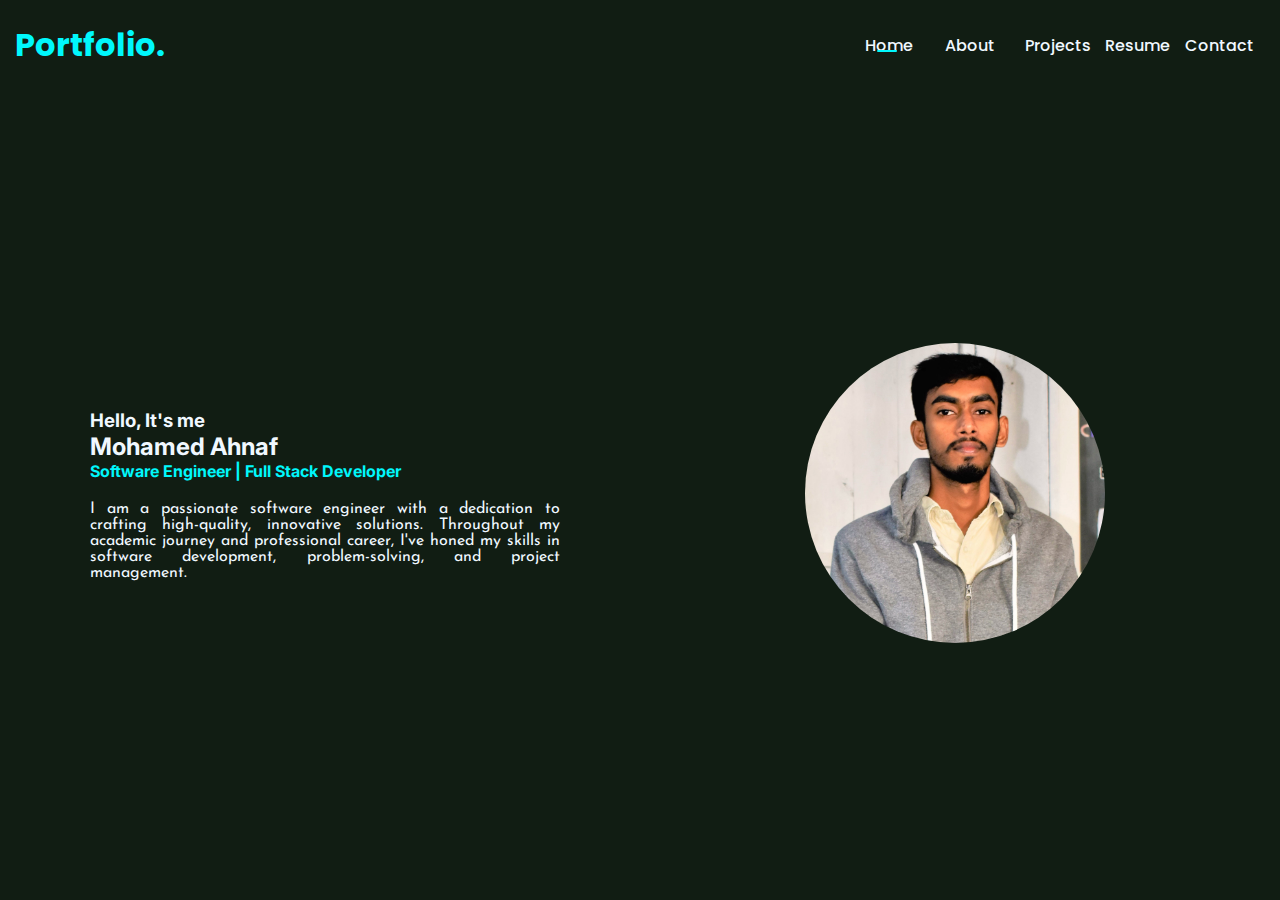
<file: index.html>
<!-- @format -->

<!DOCTYPE html>
<html lang="en">
  <head>
    <meta charset="UTF-8" />
    <meta name="viewport" content="width=device-width, initial-scale=1.0" />
    <title>Ahnaf's Portfolio</title>

    <link rel="stylesheet" href="style.css" />

    <link rel="preconnect" href="https://fonts.googleapis.com" />
    <link rel="preconnect" href="https://fonts.gstatic.com" crossorigin />
    <link
      href="https://fonts.googleapis.com/css2?family=Inter:wght@100..900&family=Josefin+Sans:ital,wght@0,100..700;1,100..700&family=Montserrat:ital,wght@0,100..900;1,100..900&family=Poppins&display=swap"
      rel="stylesheet"
    />
  </head>
  <body>
    <div class="page-indicator" id="indicator"></div>
    <div class="title-bar">
      <h1>Portfolio.</h1>
      <ul>
        <a href="index.html" style="transition: 1s">
          <li onmouseover="pageIndicator(event)" id="home-id">Home</li>
        </a>
        <a href="about.html">
          <li onmouseover="pageIndicator(event)" id="about-id">About</li>
        </a>
        <a href="project.html">
          <li onmouseover="pageIndicator(event)" id="project-id">Projects</li>
        </a>
        <a href="resume.html">
          <li onmouseover="pageIndicator(event)" id="resume-id">Resume</li>
        </a>
        <a href="contact.html">
          <li onmouseover="pageIndicator(event)" id="contact-id">Contact</li>
        </a>
      </ul>
    </div>
    <div class="content">
      <div class="intro-container">
        <div class="intro">
          <h3>Hello, It's me</h3>
          <h2>Mohamed Ahnaf</h2>
          <h4>Software Engineer | Full Stack Developer</h4>
          <p>
            I am a passionate software engineer with a dedication to crafting
            high-quality, innovative solutions. Throughout my academic journey
            and professional career, I've honed my skills in software
            development, problem-solving, and project management.
          </p>
        </div>
      </div>
      <div class="profile-container">
        <div class="photo-container" id="exa">
          <img src="assets/Profile .jpg" alt="Profile photo" />
        </div>
      </div>
    </div>

    <script src="script.js"></script>
  </body>
</html>
</file>
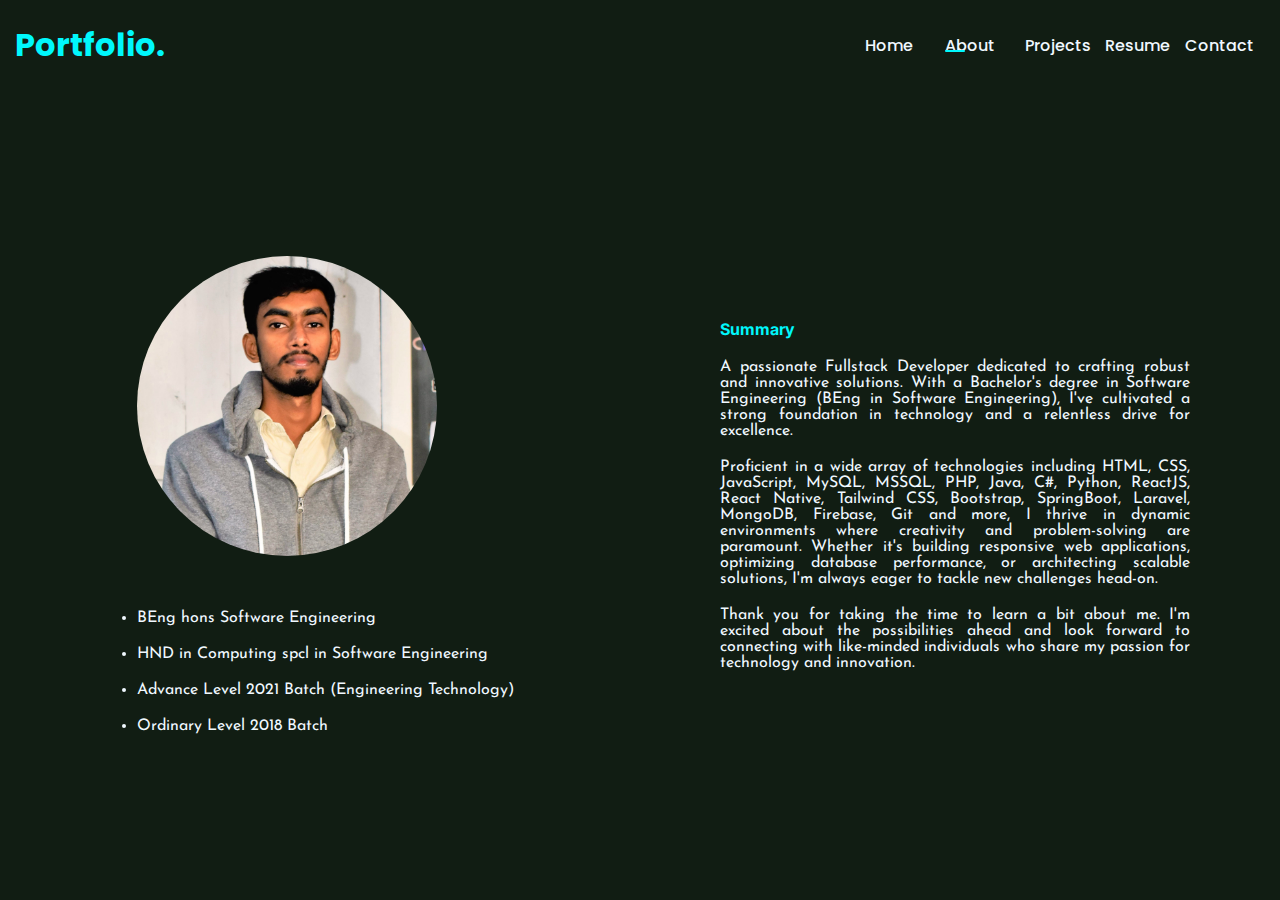
<file: about.html>
<!-- @format -->

<!DOCTYPE html>
<html lang="en">
  <head>
    <meta charset="UTF-8" />
    <meta name="viewport" content="width=device-width, initial-scale=1.0" />
    <title>Ahnaf's Portfolio - About</title>

    <link rel="stylesheet" href="style.css" />

    <link rel="preconnect" href="https://fonts.googleapis.com" />
    <link rel="preconnect" href="https://fonts.gstatic.com" crossorigin />
    <link
      href="https://fonts.googleapis.com/css2?family=Inter:wght@100..900&family=Josefin+Sans:ital,wght@0,100..700;1,100..700&family=Montserrat:ital,wght@0,100..900;1,100..900&family=Poppins&display=swap"
      rel="stylesheet"
    />
  </head>
  <body>
    <div class="page-indicator" id="indicator" style="right: 315px"></div>
    <div class="title-bar">
      <h1>Portfolio.</h1>
      <ul>
        <a href="index.html" style="transition: 1s">
          <li onmouseover="pageIndicator(event)" id="home-id">Home</li>
        </a>
        <a href="about.html">
          <li onmouseover="pageIndicator(event)" id="about-id">About</li>
        </a>
        <a href="project.html">
          <li onmouseover="pageIndicator(event)" id="project-id">Projects</li>
        </a>
        <a href="resume.html">
          <li onmouseover="pageIndicator(event)" id="resume-id">Resume</li>
        </a>
        <a href="contact.html">
          <li onmouseover="pageIndicator(event)" id="contact-id">Contact</li>
        </a>
      </ul>
    </div>
    <div class="content">
      <div class="profile-container">
        <div class="photo-container" id="exa">
          <img src="assets/Profile .jpg" alt="Profile photo" />
          <ul style="margin-top: 50px">
            <li>BEng hons Software Engineering</li>
            <li>HND in Computing spcl in Software Engineering</li>
            <li>Advance Level 2021 Batch (Engineering Technology)</li>
            <li>Ordinary Level 2018 Batch</li>
          </ul>
        </div>
      </div>
      <div class="intro-container">
        <div class="intro">
          <h4>Summary</h4>
          <p>
            A passionate Fullstack Developer dedicated to crafting robust and
            innovative solutions. With a Bachelor's degree in Software
            Engineering (BEng in Software Engineering), I've cultivated a strong
            foundation in technology and a relentless drive for excellence.
          </p>
          <p>
            Proficient in a wide array of technologies including HTML, CSS,
            JavaScript, MySQL, MSSQL, PHP, Java, C#, Python, ReactJS, React
            Native, Tailwind CSS, Bootstrap, SpringBoot, Laravel, MongoDB,
            Firebase, Git and more, I thrive in dynamic environments where
            creativity and problem-solving are paramount. Whether it's building
            responsive web applications, optimizing database performance, or
            architecting scalable solutions, I'm always eager to tackle new
            challenges head-on.
          </p>
          <p>
            Thank you for taking the time to learn a bit about me. I'm excited
            about the possibilities ahead and look forward to connecting with
            like-minded individuals who share my passion for technology and
            innovation.
          </p>
        </div>
      </div>
    </div>
    <script src="script.js"></script>
  </body>
</html>
</file>
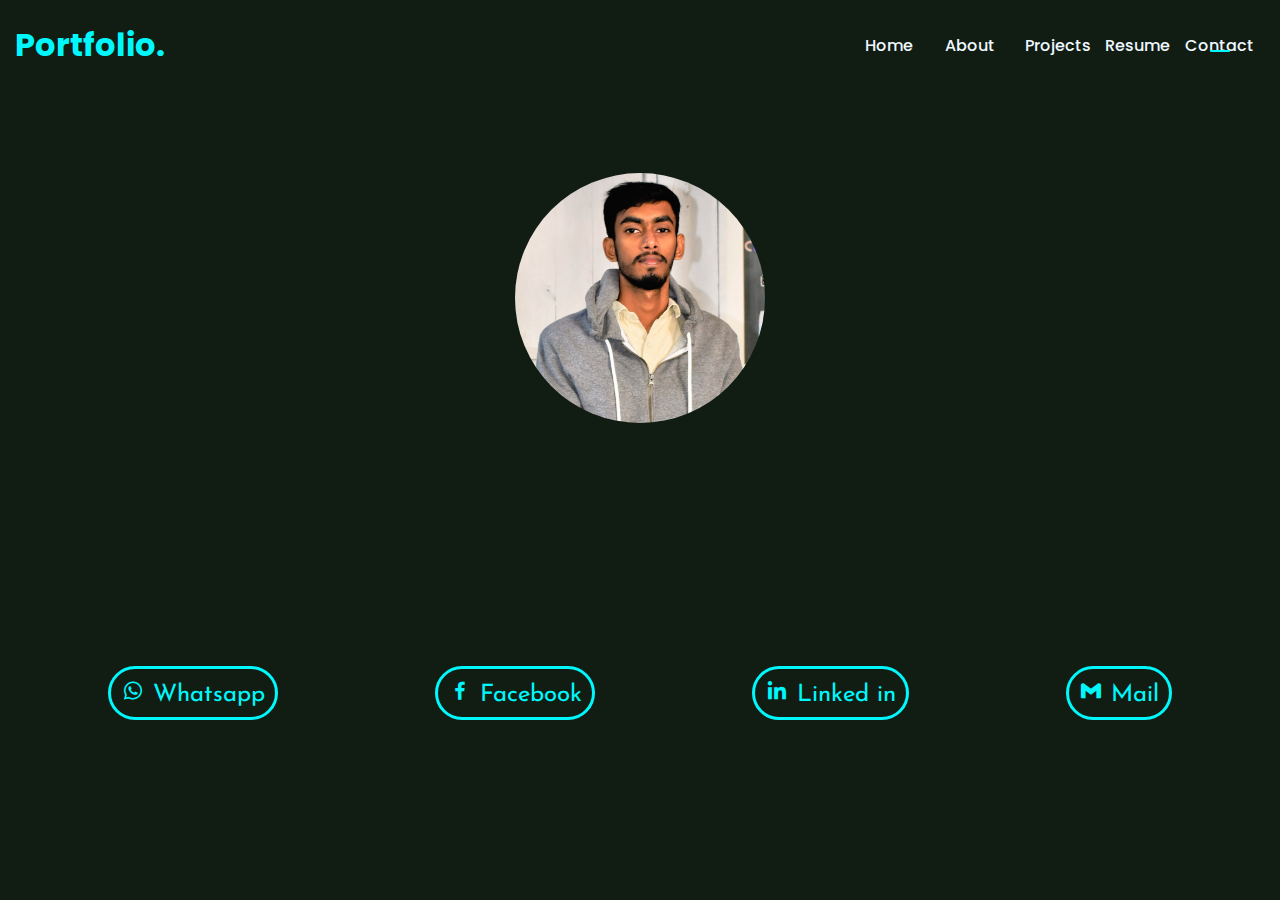
<file: contact.html>
<!-- @format -->

<!DOCTYPE html>
<html lang="en">
  <head>
    <meta charset="UTF-8" />
    <meta name="viewport" content="width=device-width, initial-scale=1.0" />
    <title>Ahnaf's Portfolio - About</title>

    <link rel="stylesheet" href="style.css" />

    <link rel="preconnect" href="https://fonts.googleapis.com" />
    <link rel="preconnect" href="https://fonts.gstatic.com" crossorigin />
    <link
      href="https://fonts.googleapis.com/css2?family=Inter:wght@100..900&family=Josefin+Sans:ital,wght@0,100..700;1,100..700&family=Montserrat:ital,wght@0,100..900;1,100..900&family=Poppins&display=swap"
      rel="stylesheet"
    />

    <link
      href="https://unpkg.com/boxicons@2.1.4/css/boxicons.min.css"
      rel="stylesheet"
    />
  </head>
  <body>
    <div class="page-indicator" id="indicator" style="right: 50px"></div>
    <div class="title-bar">
      <h1>Portfolio.</h1>
      <ul>
        <a href="index.html" style="transition: 1s">
          <li onmouseover="pageIndicator(event)" id="home-id">Home</li>
        </a>
        <a href="about.html">
          <li onmouseover="pageIndicator(event)" id="about-id">About</li>
        </a>
        <a href="project.html">
          <li onmouseover="pageIndicator(event)" id="project-id">Projects</li>
        </a>
        <a href="resume.html">
          <li onmouseover="pageIndicator(event)" id="resume-id">Resume</li>
        </a>
        <a href="contact.html">
          <li onmouseover="pageIndicator(event)" id="contact-id">Contact</li>
        </a>
      </ul>
    </div>
    <div class="content">
      <div class="top-container">
        <img src="assets/Profile .jpg" alt="" srcset="" />
      </div>
      <div class="bottom-container">
        <a href=""
          ><div><i class="bx bxl-whatsapp"></i> Whatsapp</div></a
        >
        <a href="https://www.facebook.com/itsmeahnaff?mibextid=ZbWKwL"
          ><div><i class="bx bxl-facebook"></i> Facebook</div></a
        >
        <a href="https://www.linkedin.com/in/mohamed-ahnaf-5a6ab0242"
          ><div><i class="bx bxl-linkedin"></i> Linked in</div></a
        >
        <a href="mailto:ahnafnan@gmail.com"
          ><div><i class="bx bxl-gmail"></i> Mail</div></a
        >
      </div>
    </div>
    <style>
      .content {
        display: flex;
        justify-content: center;
        align-items: center;
      }

      .top-container,
      .bottom-container {
        width: 100%;
        padding: 20px;
        height: 50%;
        display: flex;
        flex-wrap: wrap;
        justify-content: space-around;
        align-items: center;
      }

      .top-container img {
        width: 250px;
        border-radius: 100%;
      }
      .bottom-container div {
        color: rgb(0, 248, 252);
        scale: 1;
        font-family: "Josefin Sans", sans-serif;
        cursor: pointer;
        font-size: 24px;
        border: 3px solid rgb(0, 248, 252);
        border-radius: 30px;
        padding: 10px;
      }
      .bottom-container div:hover {
        scale: 1.2;
        box-shadow: rgb(0, 248, 252) 0 0 20px;
        transition: 0.5s;
      }

      .bottom-container a {
        text-decoration: none;
        color: inherit;
      }
    </style>
    <script src="script.js"></script>
  </body>
</html>
</file>
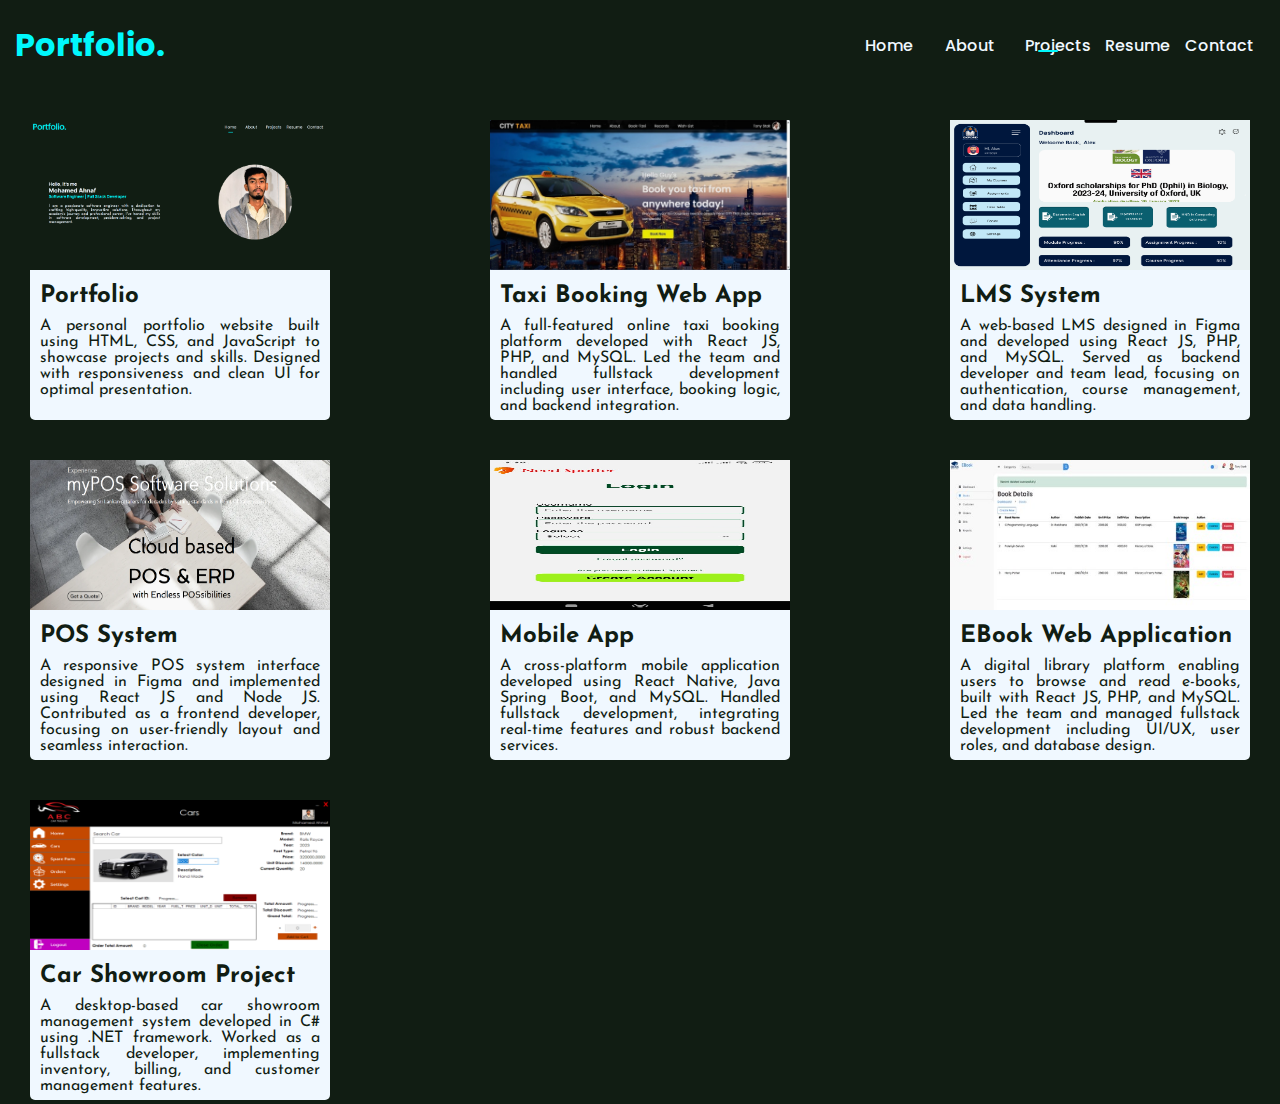
<file: project.html>
<!-- @format -->

<!DOCTYPE html>
<html lang="en">
  <head>
    <meta charset="UTF-8" />
    <meta name="viewport" content="width=device-width, initial-scale=1.0" />
    <title>Ahnaf's Portfolio - Projects</title>

    <link rel="stylesheet" href="style.css" />

    <link rel="preconnect" href="https://fonts.googleapis.com" />
    <link rel="preconnect" href="https://fonts.gstatic.com" crossorigin />
    <link
      href="https://fonts.googleapis.com/css2?family=Inter:wght@100..900&family=Josefin+Sans:ital,wght@0,100..700;1,100..700&family=Montserrat:ital,wght@0,100..900;1,100..900&family=Poppins&display=swap"
      rel="stylesheet"
    />
  </head>
  <body>
    <div class="page-indicator" id="indicator" style="right: 222px"></div>
    <div class="title-bar">
      <h1>Portfolio.</h1>
      <ul>
        <a href="index.html" style="transition: 1s">
          <li onmouseover="pageIndicator(event)" id="home-id">Home</li>
        </a>
        <a href="about.html">
          <li onmouseover="pageIndicator(event)" id="about-id">About</li>
        </a>
        <a href="project.html">
          <li onmouseover="pageIndicator(event)" id="project-id">Projects</li>
        </a>
        <a href="resume.html">
          <li onmouseover="pageIndicator(event)" id="resume-id">Resume</li>
        </a>
        <a href="contact.html">
          <li onmouseover="pageIndicator(event)" id="contact-id">Contact</li>
        </a>
      </ul>
    </div>
    <div class="content">
      <div class="project-one">
        <img src="assets/Projects/Portfolio.png" />
        <div class="project-one-info">
          <h2>Portfolio</h2>
          <p>
            A personal portfolio website built using HTML, CSS, and JavaScript
            to showcase projects and skills. Designed with responsiveness and
            clean UI for optimal presentation.
          </p>
        </div>
      </div>
      <div class="project-two">
        <img src="assets/Projects/TaxiBooking.jpg" />
        <div class="project-two-info">
          <h2>Taxi Booking Web App</h2>
          <p>
            A full-featured online taxi booking platform developed with React
            JS, PHP, and MySQL. Led the team and handled fullstack development
            including user interface, booking logic, and backend integration.
          </p>
        </div>
      </div>
      <div class="project-three">
        <img src="assets/Projects/LMS.png" />
        <div class="project-three-info">
          <h2>LMS System</h2>
          <p>
            A web-based LMS designed in Figma and developed using React JS, PHP,
            and MySQL. Served as backend developer and team lead, focusing on
            authentication, course management, and data handling.
          </p>
        </div>
      </div>
      <div class="project-four">
        <img src="assets/Projects/POS.png" />
        <div class="project-four-info">
          <h2>POS System</h2>
          <p>
            A responsive POS system interface designed in Figma and implemented
            using React JS and Node JS. Contributed as a frontend developer,
            focusing on user-friendly layout and seamless interaction.
          </p>
        </div>
      </div>
      <div class="project-five">
        <img src="assets/Projects/Mobile-Application.jpg" />
        <div class="project-five-info">
          <h2>Mobile App</h2>
          <p>
            A cross-platform mobile application developed using React Native,
            Java Spring Boot, and MySQL. Handled fullstack development,
            integrating real-time features and robust backend services.
          </p>
        </div>
      </div>
      <div class="project-six">
        <img src="assets/Projects/E-book Webapp.jpg" />
        <div class="project-six-info">
          <h2>EBook Web Application</h2>
          <p>
            A digital library platform enabling users to browse and read
            e-books, built with React JS, PHP, and MySQL. Led the team and
            managed fullstack development including UI/UX, user roles, and
            database design.
          </p>
        </div>
      </div>
      <div class="project-seven">
        <img src="assets/Projects/Car-show-room-app.png" />
        <div class="project-seven-info">
          <h2>Car Showroom Project</h2>
          <p>
            A desktop-based car showroom management system developed in C# using
            .NET framework. Worked as a fullstack developer, implementing
            inventory, billing, and customer management features.
          </p>
        </div>
      </div>
    </div>
    <style>
      .project-one,
      .project-two,
      .project-three,
      .project-four,
      .project-five,
      .project-six,
      .project-seven {
        width: 300px;
        height: 300px;
        background-color: aliceblue;
        margin: 20px;
        border-radius: 5px;
      }

      .project-one:hover,
      .project-two:hover,
      .project-three:hover,
      .project-four:hover,
      .project-five:hover,
      .project-six:hover,
      .project-seven:hover {
        box-shadow: rgb(0, 248, 252) 0px 0px 10px;
        cursor: pointer;
      }

      .project-one-info,
      .project-two-info,
      .project-three-info,
      .project-four-info,
      .project-five-info,
      .project-six-info,
      .project-seven-info {
        padding: 10px;
        text-align: justify;
      }

      .content img {
        width: 300px;
        height: 150px;
      }

      .content h2 {
        margin-bottom: 10px;
      }

      .content {
        font-family: "Josefin Sans", sans-serif;
        color: #111d13;
      }
    </style>
    <script src="script.js"></script>
  </body>
</html>
</file>
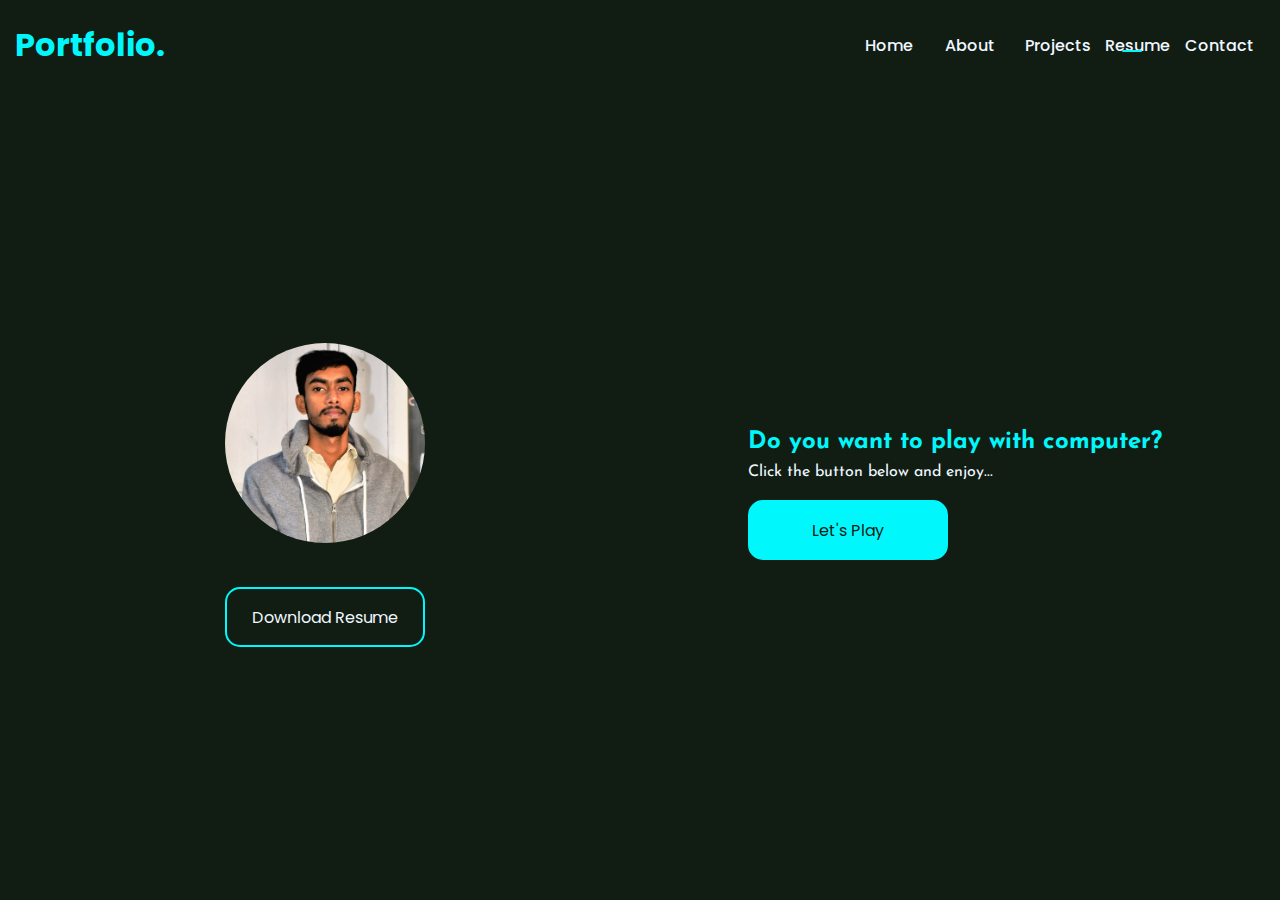
<file: resume.html>
<!-- @format -->

<!DOCTYPE html>
<html lang="en">
  <head>
    <meta charset="UTF-8" />
    <meta name="viewport" content="width=device-width, initial-scale=1.0" />
    <title>Ahnaf's Portfolio - Resume</title>

    <link rel="stylesheet" href="style.css" />

    <link rel="preconnect" href="https://fonts.googleapis.com" />
    <link rel="preconnect" href="https://fonts.gstatic.com" crossorigin />
    <link
      href="https://fonts.googleapis.com/css2?family=Inter:wght@100..900&family=Josefin+Sans:ital,wght@0,100..700;1,100..700&family=Montserrat:ital,wght@0,100..900;1,100..900&family=Poppins&display=swap"
      rel="stylesheet"
    />
  </head>
  <body>
    <div class="game-container">
      <div class="overlay"></div>
      <div class="popup-box" id="popup">
        <h2>Guess the computer number?</h2><br></br><br><br>
        <input type="number" placeholder="Enter the number" id="input-num"/><br></br>
        <button onclick="game(event)">Check</button><br><br><br><br><br><br>
        <p id="status">Choose a number between 1 and 10 and check by click the check button.</p>
        <button style="background-color: red;
        color: aliceblue;
        opacity: 0.8;
        border: none;
        width: 80px;
        height: 30px;
        padding: 2px;
        position: absolute;
        bottom: 20px;
        right: 20px;" class="close-btn" id="close-btn-id">Close</button>
      </div>
    </div>
    <div class="page-indicator" id="indicator" style="right: 138px"></div>
    <div class="title-bar">
      <h1>Portfolio.</h1>
      <ul>
        <a href="index.html" style="transition: 1s">
          <li onmouseover="pageIndicator(event)" id="home-id">Home</li>
        </a>
        <a href="about.html">
          <li onmouseover="pageIndicator(event)" id="about-id">About</li>
        </a>
        <a href="project.html">
          <li onmouseover="pageIndicator(event)" id="project-id">Projects</li>
        </a>
        <a href="resume.html">
          <li onmouseover="pageIndicator(event)" id="resume-id">Resume</li>
        </a>
        <a href="contact.html">
          <li onmouseover="pageIndicator(event)" id="contact-id">Contact</li>
        </a>
      </ul>
    </div>
    <div class="content">
      <div class="intro-container">
        <div class="intro">
          <img src="assets/Profile .jpg" alt="Ahnaf's Photo" /><br /><br />
          <a href="resume/My Resume.pdf" download
            ><button type="button">Download Resume</button></a
          >
        </div>
      </div>
      <div class="profile-container">
        <div class="game">
          <h2>Do you want to play with computer?</h2>
          <p>Click the button below and enjoy...</p>
          <button
            style="background-color: rgb(0, 248, 252); color: #111d13" id="popup-btn"
          >
            Let's Play
          </button>
        </div>
      </div>
    </div>
    <style>
      .intro-container {
        align-items: center;
        justify-content: space-around;
      }

      .intro-container img {
        width: 200px;
        border-radius: 100%;
      }

      button,
      .popup-box button {
        background-color: transparent;
        border: 2px solid rgb(0, 248, 252);
        height: 60px;
        width: 200px;
        border-radius: 15px;
        color: aliceblue;
        padding: 10px;
        font-family: "Poppins", sans-serif;
        font-size: 16px;
        margin-top: 20px;
        cursor: pointer;
      }
      button:hover {
        box-shadow: rgb(0, 248, 252) 0px 0px 20px;
        font-weight: 600;
      }
      .game {
        font-family: "Josefin Sans", sans-serif;
        padding: 20px;
        color: aliceblue;
      }
      .game h2 {
        color: rgb(0, 248, 252);
        margin-bottom: 10px;
      }

      .game-container {
        display: flex;
        justify-content: center;
        align-items: center;
      }

      .overlay {
        height: 100%;
        width: 100%;
        background-color: black;
        opacity: 0.8;
        display: none;
        position: absolute;
        top: 0;
        left: 0;
        z-index: 1;
      }

      .popup-box {
        height: 70vh;
        width: 60%;
        background-color: #111d13;
        border-radius: 20px;
        box-shadow: rgb(0, 248, 252) 0 0 20px;
        color: aliceblue;
        font-family: "Josefin Sans", sans-serif;
        position: absolute;
        top: 20vh;
        z-index: 2;
        padding: 20px;
        text-align: center;
        justify-content: center;
        align-items: center;
        display: none;
      }

      .popup-box input {
        height: 30px;
        width: 200px;
        border: none;
        font-size: medium;
        font-family: "Poppins", sans-serif;
        padding: 5px;
        background-color: transparent;
        border-bottom: 3px solid rgb(0, 248, 252);
        color: aliceblue;
      }

      .popup-box input::placeholder{
        color: aliceblue;
      }
      .popup-box input:focus{
        outline: none;
      }

      /* .close-btn{
        background-color: red;
        color: #111d13;
        opacity: 0.8;
      } */
    </style>
    <script src="script.js">
        
    </script>
  </body>
</html>
</file>
<file: style.css>
/** @format */

@media screen and (max-width: 600px) {
  #indicator {
    display: none;
  }
  .profile-container {
    width: 40% !important;
  }
  .intro-container {
    width: 60% !important;
  }
  ul a,
  .title-bar ul li {
    width: 40px !important;
    font-size: 8px !important;
  }
  h1 {
    font-size: 12px;
  }
  .photo-container img {
    width: 140px !important;
  }
  .intro {
    padding: 20px !important;
  }
  .intro-container h2 {
    font-size: 0.7em !important;
  }
  .intro-container h3 {
    font-size: 0.6em !important;
  }
  .intro-container h4 {
    font-size: 0.5em !important;
  }
  .intro-container p {
    font-size: 0.6em !important;
  }
  .photo-container li {
    font-size: 0.8em !important;
  }
  .game h2 {
    font-size: 0.8em;
  }
  .game button {
    width: 80px;
    height: 24px;
    padding: 2px !important;
    font-size: x-small;
  }
  .intro-container img {
    width: 140px !important;
  }
  .intro-container a button {
    width: 120px;
    font-size: x-small;
    height: 24px;
    padding: 2px;
  }
  .intro-container a {
    padding-left: 8%;
  }
  .top-container img {
    width: 160px !important;
  }
  .bottom-container a div {
    width: 80px;
    font-size: 0.6em;
    padding: 8px;
  }
  .bottom-container a {
    margin-right: 4px;
  }

  .title-bar ul {
    margin-left: 20px;
  }
}

img {
  -webkit-user-select: none; /* Safari */
  -moz-user-select: none; /* Firefox */
  -ms-user-select: none; /* IE10+/Edge */
  user-select: none; /* Standard */
}

* {
  margin: 0;
  padding: 0;
  box-sizing: border-box;
}

body {
  background-color: #111d13;
  color: aliceblue;
}

.page-indicator {
  width: 20px;
  height: 2px;
  border-radius: 40px;
  background-color: rgb(0, 248, 252);
  z-index: 2;
  position: absolute;
  top: 50px;
  right: 383px;
  transition: 0.5s;
}

.title-bar {
  height: 10vh;
  width: 100%;
  padding: 15px;
  display: flex;
  justify-content: space-between;
  align-items: center;
  font-family: "Poppins", sans-serif;
}

.title-bar h1 {
  color: rgb(0, 248, 252);
}

.title-bar ul {
  display: flex;
  flex-wrap: wrap;
}

.title-bar ul li {
  display: inline-block;
  width: 80px;
  font-weight: 500;
}

.title-bar li:hover {
  color: rgb(0, 248, 252);
  font-weight: 600;
  cursor: pointer;
}

.title-bar a {
  text-decoration: none;
  color: inherit;
}

.content {
  width: 100%;
  height: 90vh;
  display: flex;
  flex-wrap: wrap;
  justify-content: space-between;
  padding: 10px;
}

.intro-container,
.profile-container {
  width: 50%;
  height: 100%;
}

.intro-container {
  display: flex;
  justify-content: center;
  align-items: center;
  font-family: "Inter", sans-serif;
}

.intro {
  padding: 80px;
}

.intro h4 {
  color: rgb(0, 248, 252);
}

.intro p,
.photo-container li {
  text-align: justify;
  margin-top: 20px;
  font-family: "Josefin Sans", sans-serif;
}

.photo-container li:hover {
  color: rgb(0, 248, 252);
  cursor: pointer;
}

.profile-container {
  display: flex;
  flex-wrap: wrap;
  justify-content: center;
  align-items: center;
}

.photo-container img {
  width: 300px;
  border-radius: 100%;
}

.photo-container img:hover {
  box-shadow: rgb(0, 248, 252) 0px 0px 10px;
}
</file>
